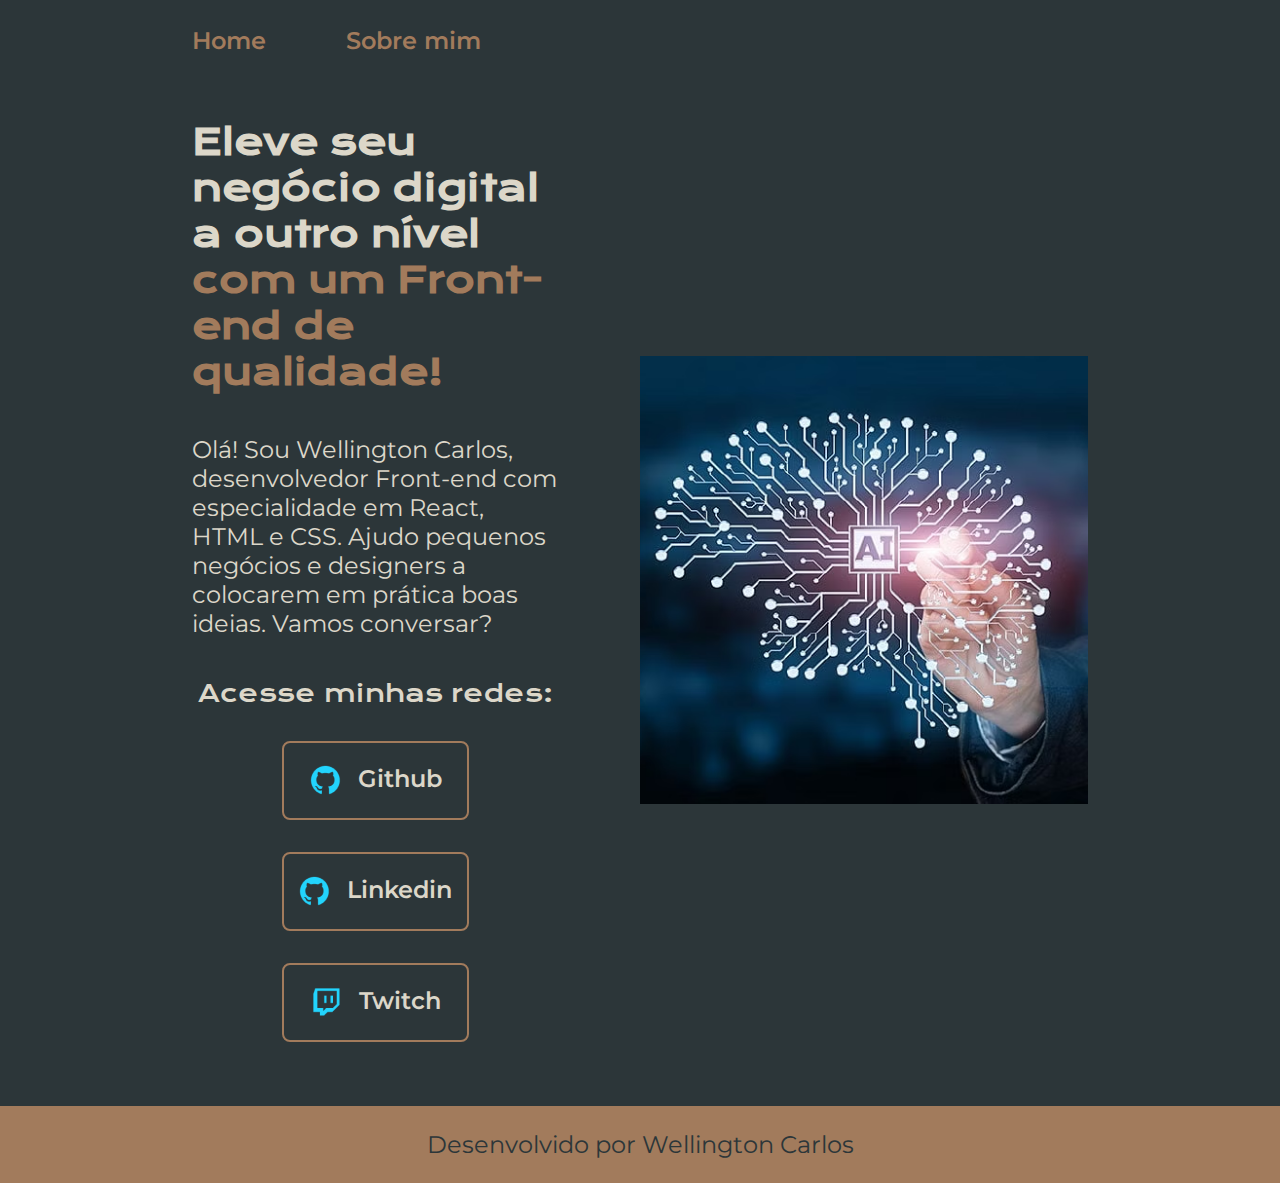
<file: index.html>
<!DOCTYPE html>
<html lang="pt-br">
<head>
    <meta charset="UTF-8">
    <meta http-equiv="X-UA-Compatible" content="IE=edge">
    <meta name="viewport" content="width=device-width, initiZal-scale=1.0">
    <title>Portfolio</title>
    <link rel="stylesheet" href="./styles/style.css">
</head>
<body>
    <header class="cabecalho">
        <nav class="cabecalho__menu">
            <a class="cabecalho__menu__link" href="index.html">Home</a>
            <a class="cabecalho__menu__link" href="about.html">Sobre mim</a>
        </nav>
    </header>
    <main class="apresentacao">
        <section class="apresentacao__conteudo">
            <h1 class="apresentacao__conteudo__titulo">Eleve seu negócio digital a outro nível 
            <strong class="titulo-destaque">com um Front-end de qualidade!</strong></h1>
            <p class="apresentacao__conteudo__texto">Olá! Sou Wellington Carlos, desenvolvedor Front-end com especialidade em React, HTML e CSS. Ajudo pequenos negócios e designers a colocarem em prática boas ideias. Vamos conversar?</p>
            <div class="apresentacao__links">
                <h2 class= "apresentacao__links__subtitulo">Acesse minhas redes:</h2>
                <a class="apresentacao__links_navegacao" href="https://github.com/wellingtonb3">
                    <img src="/assets/github.png">
                    Github
                </a>
                <a class="apresentacao__links_navegacao" href="https://linkedin.com/in/wellington-datascientist">
                    <img src="/assets/github.png">
                    Linkedin
                </a><a class="apresentacao__links_navegacao" href="https://twitch.tv">
                    <img src="/assets/twitch.png">
                    Twitch
                </a>
            </div>
        </section>
        <img class="apresentacao__imagem" src="assets/mind.png" alt="Foto do Desenvolvedor">
    </main>
    <footer class="rodape">
        <p>Desenvolvido por Wellington Carlos</p>
    </footer> 

</body>
</html>
</file>
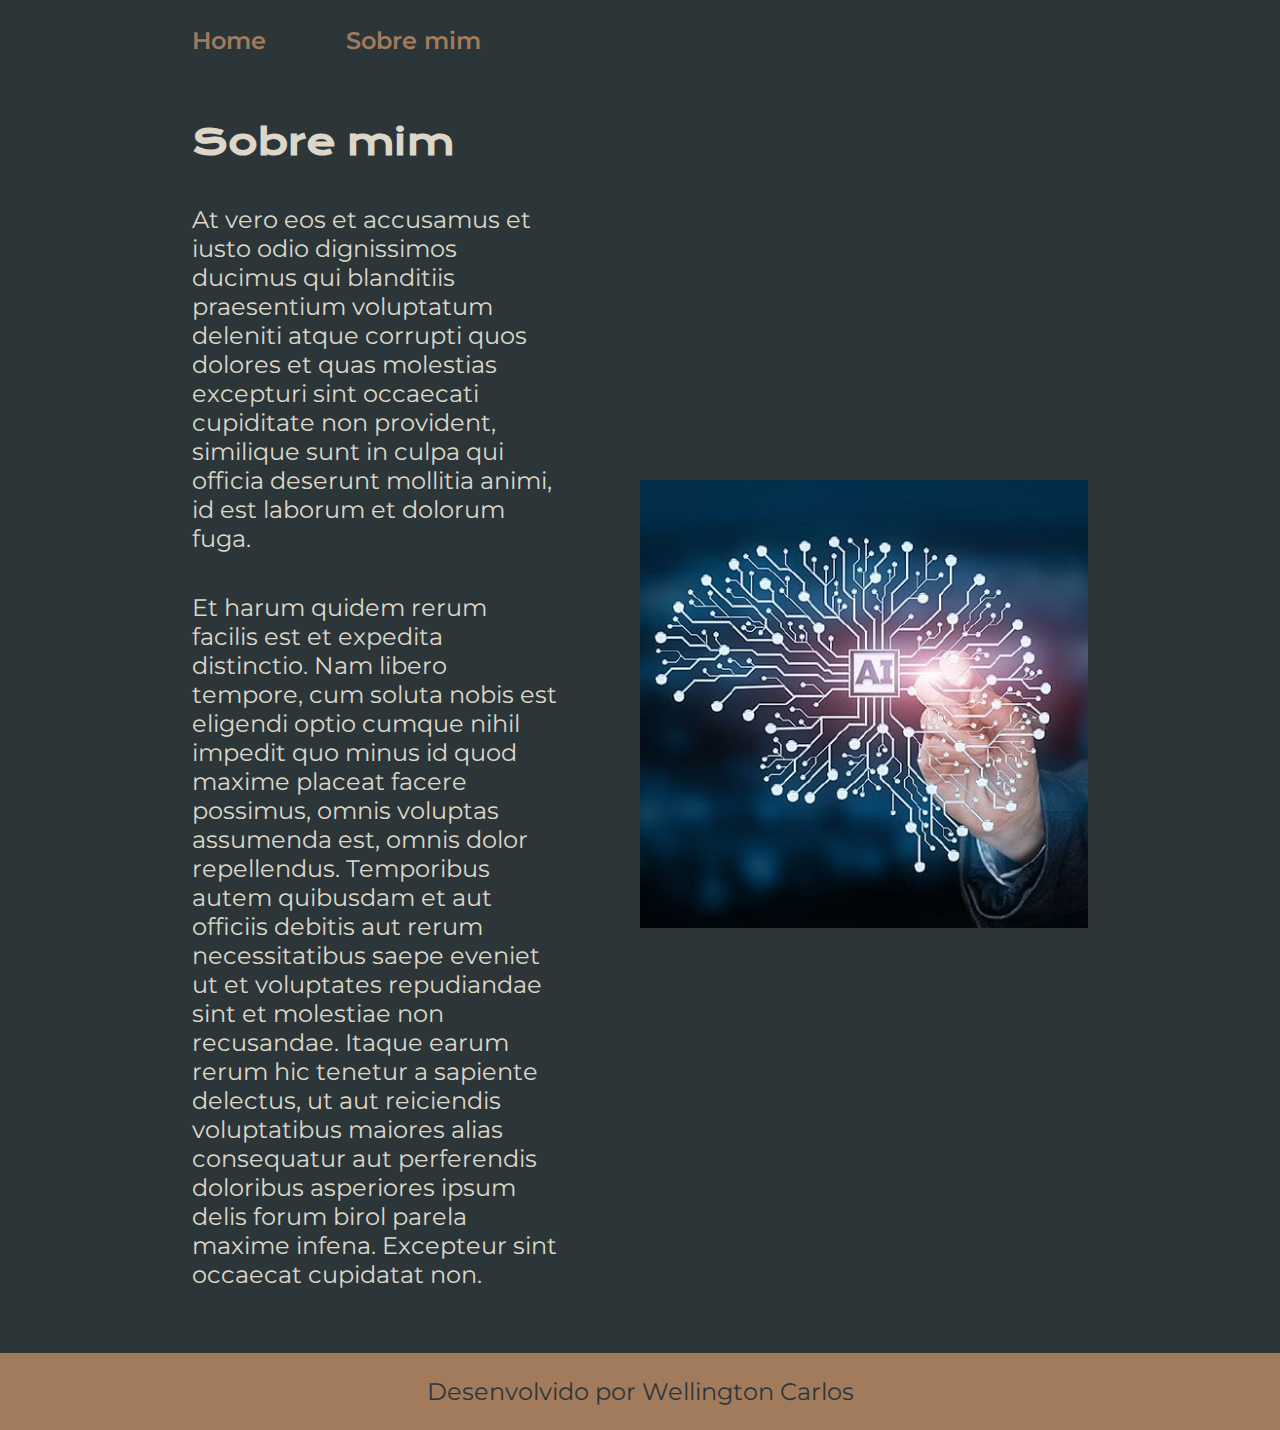
<file: about.html>
<!DOCTYPE html>
<html lang="pt-br">
<head>
    <meta charset="UTF-8">
    <meta name="viewport" content="width=device-width, initial-scale=1.0">
    <title>Sobre mim</title>
    <link rel="stylesheet" href="./styles/style.css">
</head>
<body>
    <header class="cabecalho">
        <nav class="cabecalho__menu">
            <a class="cabecalho__menu__link" href="index.html">Home</a>
            <a class="cabecalho__menu__link" href="about.html">Sobre mim</a>
        </nav>
    </header>


    <main class="apresentacao">
        <section class="apresentacao__conteudo">
            <h1 class="apresentacao__conteudo__titulo">Sobre mim</h1>
            <p class="apresentacao__conteudo__texto"> At vero eos et accusamus et iusto odio dignissimos ducimus qui blanditiis praesentium voluptatum deleniti atque corrupti quos dolores et quas molestias excepturi sint occaecati cupiditate non provident, similique sunt in culpa qui officia deserunt mollitia animi, id est laborum et dolorum fuga.</p>
            <p class="apresentacao__conteudo__texto">Et harum quidem rerum facilis est et expedita distinctio. Nam libero tempore, cum soluta nobis est eligendi optio cumque nihil impedit quo minus id quod maxime placeat facere possimus, omnis voluptas assumenda est, omnis dolor repellendus. Temporibus autem quibusdam et aut officiis debitis aut rerum necessitatibus saepe eveniet ut et voluptates repudiandae sint et molestiae non recusandae. Itaque earum rerum hic tenetur a sapiente delectus, ut aut reiciendis voluptatibus maiores alias consequatur aut perferendis doloribus asperiores ipsum delis forum birol parela maxime infena. Excepteur sint occaecat cupidatat non.</p>
        </section>
        <img class="apresentacao__imagem" src="assets/mind.png" alt="Foto do Desenvolvedor">
    </main>

        <footer class="rodape">
        <p>Desenvolvido por Wellington Carlos</p>
    </footer>
</body>
</html>
</file>
<file: styles/style.css>
@import url('https://fonts.googleapis.com/css2?family=Krona+One&family=Montserrat+Alternates:ital,wght@0,100;0,200;0,300;0,400;0,500;0,600;0,700;0,800;0,900;1,100;1,200;1,300;1,400;1,500;1,600;1,700;1,800;1,900&family=Montserrat:ital,wght@0,100..900;1,100..900&display=swap');

:root {
    --cor-primaria: #2c3639; /* #000000 */
    --cor-secundaria: #dcd7c9; /*#F6F6F6*/
    --cor-terciaria: #a27b5c; /*#22D4FD*/
    --cor-hover: #3f4e4f; /* #272727; */

    --fonte-primaria: 'Krona One', sans-serif;
    --fonte-secundaria: 'Montserrat', sans-serif;
}

* {
    margin: 0;
    padding: 0;
}

body {
    /* height: 100vh; */
    box-sizing: border-box;
    background-color: var(--cor-primaria);
    color: var(--cor-secundaria);
}

.cabecalho {
    padding: 2% 0% 0% 15%;
}

.cabecalho__menu {
    display: flex;
    gap: 80px;
}

.cabecalho__menu__link {
    font-family: var(--fonte-secundaria);
    font-size: 1.5rem;
    font-weight: 600;
    color: var(--cor-terciaria);
    text-decoration: none;
}

.apresentacao {
    padding:5% 15%;
    display: flex;
    align-items: center;
    justify-content: space-between;
    gap: 82px;
}

.apresentacao__conteudo {
    width: 50%;
    display: flex;
    flex-direction: column;
    gap: 40px;
}

.apresentacao__conteudo__titulo {
    font-size: 2.25rem;
    font-family: var(--fonte-primaria);        
}

.titulo-destaque {
    color: var(--cor-terciaria);
}

.apresentacao__conteudo__texto {
    font-size: 1.5rem;
    font-family: var(--fonte-secundaria);
}

.apresentacao__links {
    display: flex;
    flex-direction: column;
    justify-content: space-between;
    align-items: center;
    gap: 32px;
}

.apresentacao__links__subtitulo {
    font-family: var(--fonte-primaria);
    font-weight: 400;
    font-size: 1.5rem;
}

.apresentacao__links_navegacao {
    /* background-color: #22B4FD; */
    display: flex;
    justify-content: center;
    gap: 16px;
    border: 2px solid var(--cor-terciaria);
    width: 50%;
    text-align: center;
    border-radius: 8px;
    font-size: 1.5rem;
    font-weight: 600;
    padding: 21.5px 0;
    text-decoration: none;
    color: var(--cor-secundaria);
    font-family: var(--fonte-secundaria);
    
}

.apresentacao__links_link:hover {
    background-color: var(--cor-hover);
}

.apresentacao__imagem {
    width: 50%;
}

.rodape {
    padding: 24px;
    color: var(--cor-primaria);
    background-color: var(--cor-terciaria);
    text-align: center;
    font-family: var(--fonte-secundaria);
    font-size: 1.5rem;
    font-weight: 400;
}

@media (max-width: 1200px) {
    .cabecalho {
        padding: 10%;
    }

    .cabecalho__menu {
        justify-content: center;
    }

    .apresentacao {
        flex-direction: column-reverse;
        padding:5%;
    }

    .apresentacao__conteudo {
        width: auto;
    }
}
</file>
